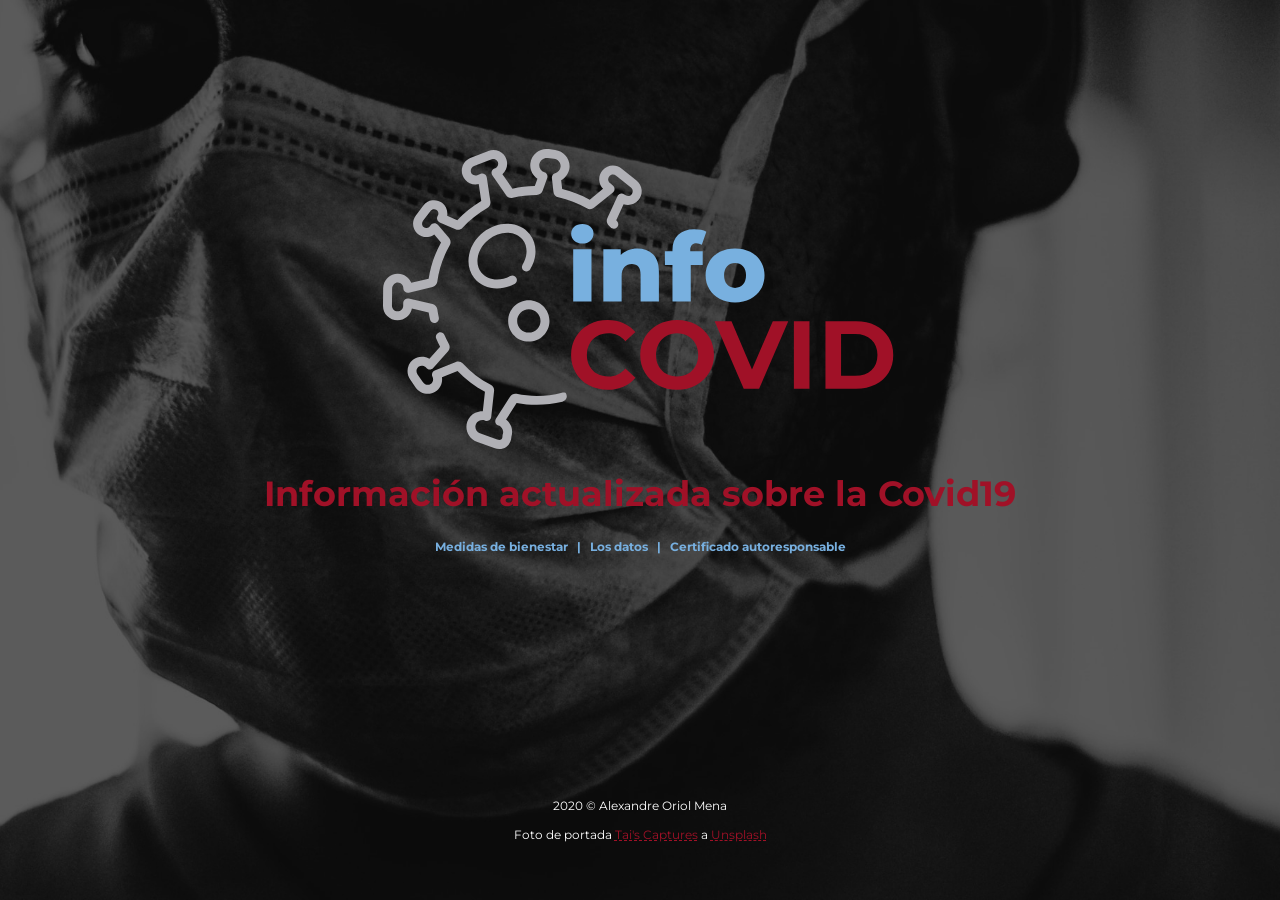
<file: index.html>
<!DOCTYPE html>
<html lang="es">

<head>
    <meta charset="utf-8">
    <title>index | Información actualizada sobre la Covid19</title>
    <link rel="preconnect" href="https://fonts.gstatic.com">
    <link href="https://fonts.googleapis.com/css2?family=Montserrat:ital,wght@0,400;0,700;1,400&display=swap" rel="stylesheet">
    <meta name="author" content="Alexandre Oriol">
    <meta name="description" content= "Página de inicio sobre información de la COVID-19">

    <link rel="stylesheet" href="css/styles.css">
</head>

<body id="Covid_body">

    <div class="table"> 
        <div class="row"> 
            <div class="cell">
                <div id="container">
                    <img id="imagotipo" alt="Infocovid" title="Infocovid" src="/img/infocovid_big.svg">
                    <h1 id="h1_centrado">Información actualizada sobre la Covid19</h1>
                    <div id="centro">
                        <nav>
                            <ul id="nav">
                                <li><a class="link_nav" href="medidas_bienestar.html">Medidas de bienestar</a></li>
                                <li>|</li>
                                <li><a class="link_nav" href="web_salut.html">Los datos</a></li>
                                <li>|</li>
                                <li><a class="link_nav" href="certificado.html">Certificado autoresponsable</a></li>
                            </ul>
                        </nav>
                    </div>
                </div>
            </div>
        </div>
    </div>
    
    <footer>
        <div id="indexfooter">
            <p>2020 © Alexandre Oriol Mena</p>
            <p>Foto de portada <a class="link_index" href="https://unsplash.com/@taiscaptures">Tai's Captures</a> a <a class="link_index" href="https://unsplash.com/photos/Lhb-zwQ-QGI">Unsplash</a></p>
        </div>
    </footer>
</body>

</html>
</file>
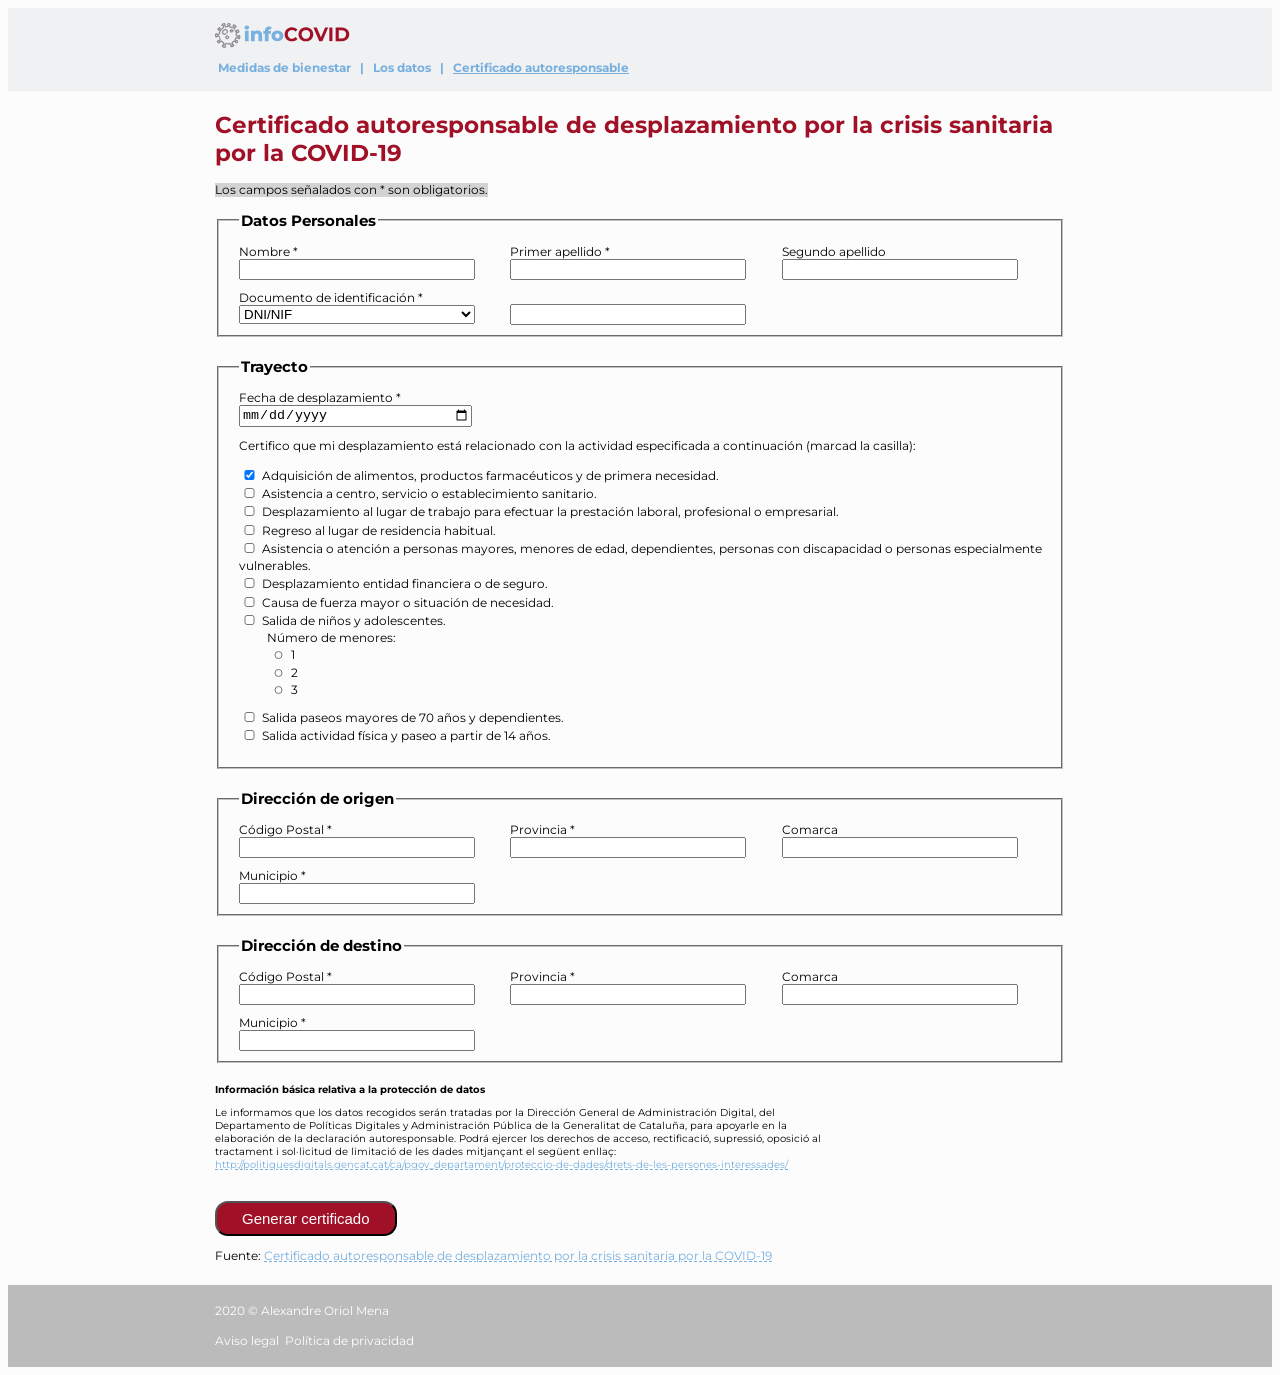
<file: certificado.html>
<!DOCTYPE html>
<html lang="es">

<head>
    <meta charset="utf-8">
    <title>Certificado autoresponsable | Información actualizada sobre la Covid19</title>
    <link rel="preconnect" href="https://fonts.gstatic.com">
    <link href="https://fonts.googleapis.com/css2?family=Montserrat:ital,wght@0,400;0,700;1,400&display=swap" rel="stylesheet">
    <meta name="author" content="Alexandre Oriol">
    <meta name="description" content= "Generar el Certificado autoresponsable de desplazamiento por la crisis sanitaria por la COVID-19">

    <link rel="stylesheet" href="css/styles.css">
</head>

<body>
    <header id="pre-header">
        <div id="main-header">
            <a href="index.html">
                <img id="logo-img" alt="Infocovid" title="Infocovid" src="/img/infocovid.svg">
            </a>
                <div id="izquierda">
                    <nav>
                        <ul id="nav">
                            <li><a class="link_nav" href="medidas_bienestar.html">Medidas de bienestar</a></li>
                            <li>|</li>
                            <li><a class="link_nav" href="web_salut.html">Los datos</a></li>
                            <li>|</li>
                            <li><a class="link_nav_active" href="certificado.html">Certificado autoresponsable</a></li>
                        </ul>
                    </nav>
                </div>
        </div><!-- / #main-header -->
    </header>

    <main id="main-content">

        <h1 class="h1-paginas">Certificado autoresponsable de desplazamiento por la crisis sanitaria por la COVID-19</h1>

        
        <p id="sombreado"><span>Los campos señalados con * son obligatorios.</span></p>
        
        
        <form>
            <fieldset>
                <legend>Datos Personales</legend>
                <div class="en-linea2">
                    <div class="en-columna">
                        <label for="nombre">Nombre *</label>
                        <input type="text" id="nombre" name="nombre_usuario" required minlength="2" maxlength="64" pattern="^[a-zA-Z](?:[ '\-a-zA-Z]*[a-zA-Z])?$">
                    </div>
                    <div class="en-columna">
                        <label for="apellido1">Primer apellido *</label>
                        <input type="text" id="apellido1" name="apellido1_usuario" required minlength="2" maxlength="128" pattern="^[a-zA-Z](?:[ '\-a-zA-Z]*[a-zA-Z])?$">
                    </div>
                    <div class="en-columna">
                        <label for="apellido2">Segundo apellido</label>
                        <input type="text" id="apellido2" name="apellido2_usuario">
                    </div>
                </div>

                <div class="en-linea2">
                    <div class="en-columna">
                        <label for="dni">Documento de identificación *</label>
                        <select id="dni"  name="dni">
                            <option value="DNI/NIF">DNI/NIF</option>
                            <option value="NIE">NIE</option>
                            <option value="PASAPORTE">PASAPORTE</option>
                        </select>
                    </div>
                    
                  
                    <div class="en-columna">
                        <label for="blank">#</label>
                        <input type="text" id="blank"  name="blank" required>
                    </div>
                </div>

            </fieldset>

            <fieldset>
                <legend>Trayecto</legend>
                
                    <div class="en-columna">
                        <label for="dni">Fecha de desplazamiento *</label>
                        <input type="date" id="fecha"  name="fecha_usuario" required>
                    </div>
                    
                    <p>Certifico que mi desplazamiento está relacionado con la actividad especificada a continuación (marcad la casilla):</p>
                    
                    <ul id="lista-check">
                        <li>
                            
                            <input type="checkbox" checked id="alimentos" name="alimentos" value="alimentos">
                            <label for="alimentos">Adquisición de alimentos, productos farmacéuticos y de primera necesidad.</label>
                        
                        </li>
                        
                        <li>
                            <input type="checkbox" id="sanitario" name="sanitario" value="sanitario">
                            <label for="sanitario">Asistencia a centro, servicio o establecimiento sanitario.</label>
                        </li>
                        
                        <li>
                            <input type="checkbox" id="trabajo" name="trabajo" value="trabajo">
                            <label for="trabajo">Desplazamiento al lugar de trabajo para efectuar la prestación laboral, profesional o empresarial.</label>
                        </li>
                        
                        <li>
                            <input type="checkbox" id="residencia" name="residencia" value="residencia">
                            <label for="residencia">Regreso al lugar de residencia habitual.</label>
                        </li>
                        
                        <li>
                            <input type="checkbox" id="dependientes" name="dependientes" value="dependientes">
                            <label for="dependientes">Asistencia o atención a personas mayores, menores de edad, dependientes, personas con discapacidad o personas especialmente vulnerables.</label>
                        </li>
                        
                        <li>
                            <input type="checkbox" id="banco" name="banco" value="banco">
                            <label for="banco">Desplazamiento entidad financiera o de seguro.</label>
                        </li>
                        
                        <li>
                            <input type="checkbox" id="fuerza_mayor" name="fuerza_mayor" value="fuerza_mayor">
                            <label for="fuerza_mayor">Causa de fuerza mayor o situación de necesidad.</label>
                        </li>
                        
                        <li>
                            <input type="checkbox" id="adolescentes" name="adolescentes" value="adolescentes">
                            <label for="adolescentes">Salida de niños y adolescentes.</label>
                        </li>

                        <li>
                            <ul id="lista-radio">
                                <li>Número de menores:</li>
                                <li>
                                    <input type="radio" id="nino1" name="nino" value="nino1">
                                    <label for="nino1">1</label>                                        
                                </li>
                                <li>
                                    <input type="radio" id="nino2" name="nino" value="nino2">
                                    <label for="nino2">2</label>                                        
                                </li>
                                <li>
                                    <input type="radio" id="nino3" name="nino" value="nino3">
                                    <label for="nino3">3</label>                                        
                                </li>
                            </ul>
                        </li>

                        <li>
                            <input type="checkbox" id="paseos" name="paseos" value="paseos">
                            <label for="paseos">Salida paseos mayores de 70 años y dependientes.</label>
                        </li>
                        
                        <li>
                            <input type="checkbox" id="deporte" name="deporte" value="deporte">
                            <label for="deporte">Salida actividad física y paseo a partir de 14 años.</label>
                        </li>

                    </ul>
            
            </fieldset>

            <fieldset>
                <legend>Dirección de origen</legend>
                <div class="en-linea2">
                    <div class="en-columna">
                        <label for="codigo_origen">Código Postal *</label>
                        <input type="text" id="codigo_origen" name="codigo_origen" required>
                    </div>
                    <div class="en-columna">
                        <label for="provincia_origen">Provincia *</label>
                        <input type="text" id="provincia_origen" name="provincia_origen" required>
                    </div>
                    <div class="en-columna">
                        <label for="comarca_origen">Comarca</label>
                        <input type="text" id="comarca_origen" name="comarca_origen">
                    </div>
                </div>

                <div class="en-linea2">
                    <div class="en-columna">
                        <label for="municipio_origen">Municipio *</label>
                        <input type="text" id="municipio_origen" name="municipio_usuario_origen" required>
                    </div>
                
                </div>
  
            </fieldset>

            <fieldset>
                <legend>Dirección de destino</legend>
                <div class="en-linea2">
                    <div class="en-columna">
                        <label for="codigo_destino">Código Postal *</label>
                        <input type="text" id="codigo_destino" name="codigo_destino" required>
                    </div>
                    <div class="en-columna">
                        <label for="provincia_destino">Provincia *</label>
                        <input type="text" id="provincia_destino" name="provincia_destino" required>
                    </div>
                    <div class="en-columna">
                        <label for="comarca_destino">Comarca</label>
                        <input type="text" id="comarca_destino" name="comarca_destino">
                    </div>
                </div>

                <div class="en-linea2">
                    <div class="en-columna">
                        <label for="municipio_destino">Municipio *</label>
                        <input type="text" id="municipio_destino" name="municipio_destino" required>
                    </div>
                
                </div>
  
            </fieldset>

        

        <div id="cortado">
            <p class="bold">Información básica relativa a la protección de datos</p>
            <p>Le informamos que los datos recogidos serán tratadas por la Dirección General de Administración Digital, del Departamento de Políticas Digitales y Administración Pública de la Generalitat de Cataluña, para apoyarle en la elaboración de la declaración autoresponsable. Podrá ejercer los derechos de acceso, rectificació, supressió, oposició al tractament i sol·licitud de limitació de les dades mitjançant el següent enllaç: <a class="link_interno" href="http://politiquesdigitals.gencat.cat/ca/pgov_departament/proteccio-de-dades/drets-de-les-persones-interessades/" target="_blank">http://politiquesdigitals.gencat.cat/ca/pgov_departament/proteccio-de-dades/drets-de-les-persones-interessades/</a></p>
            <!-- Sobre este link no se especifica nada, así que entiendo que se considera como los links que hay en el texto-->
        </div>

        <button class="button1" type="submit">Generar certificado</button>
        </form>

        <p>Fuente: <a class="link_interno" href="https://certificatdes.confinapp.cat/" target="_blank">Certificado autoresponsable de desplazamiento por la crisis sanitaria por la COVID-19</a></p>
        <!-- Sobre este link no se especifica nada, así que entiendo que se considera como los links que hay en el texto-->
    </main>

    <footer id="pre-footer">
        <div id="main-footer">
            <p id="p-footer">2020 © Alexandre Oriol Mena</p>
            <ul id="ul-footer">
                <li><a class="link_footer" href="">Aviso legal</a></li>
                <li><a class="link_footer" href="">Política de privacidad</a></li>
            </ul>

        </div>
    </footer>

</body>

</html>
</file>
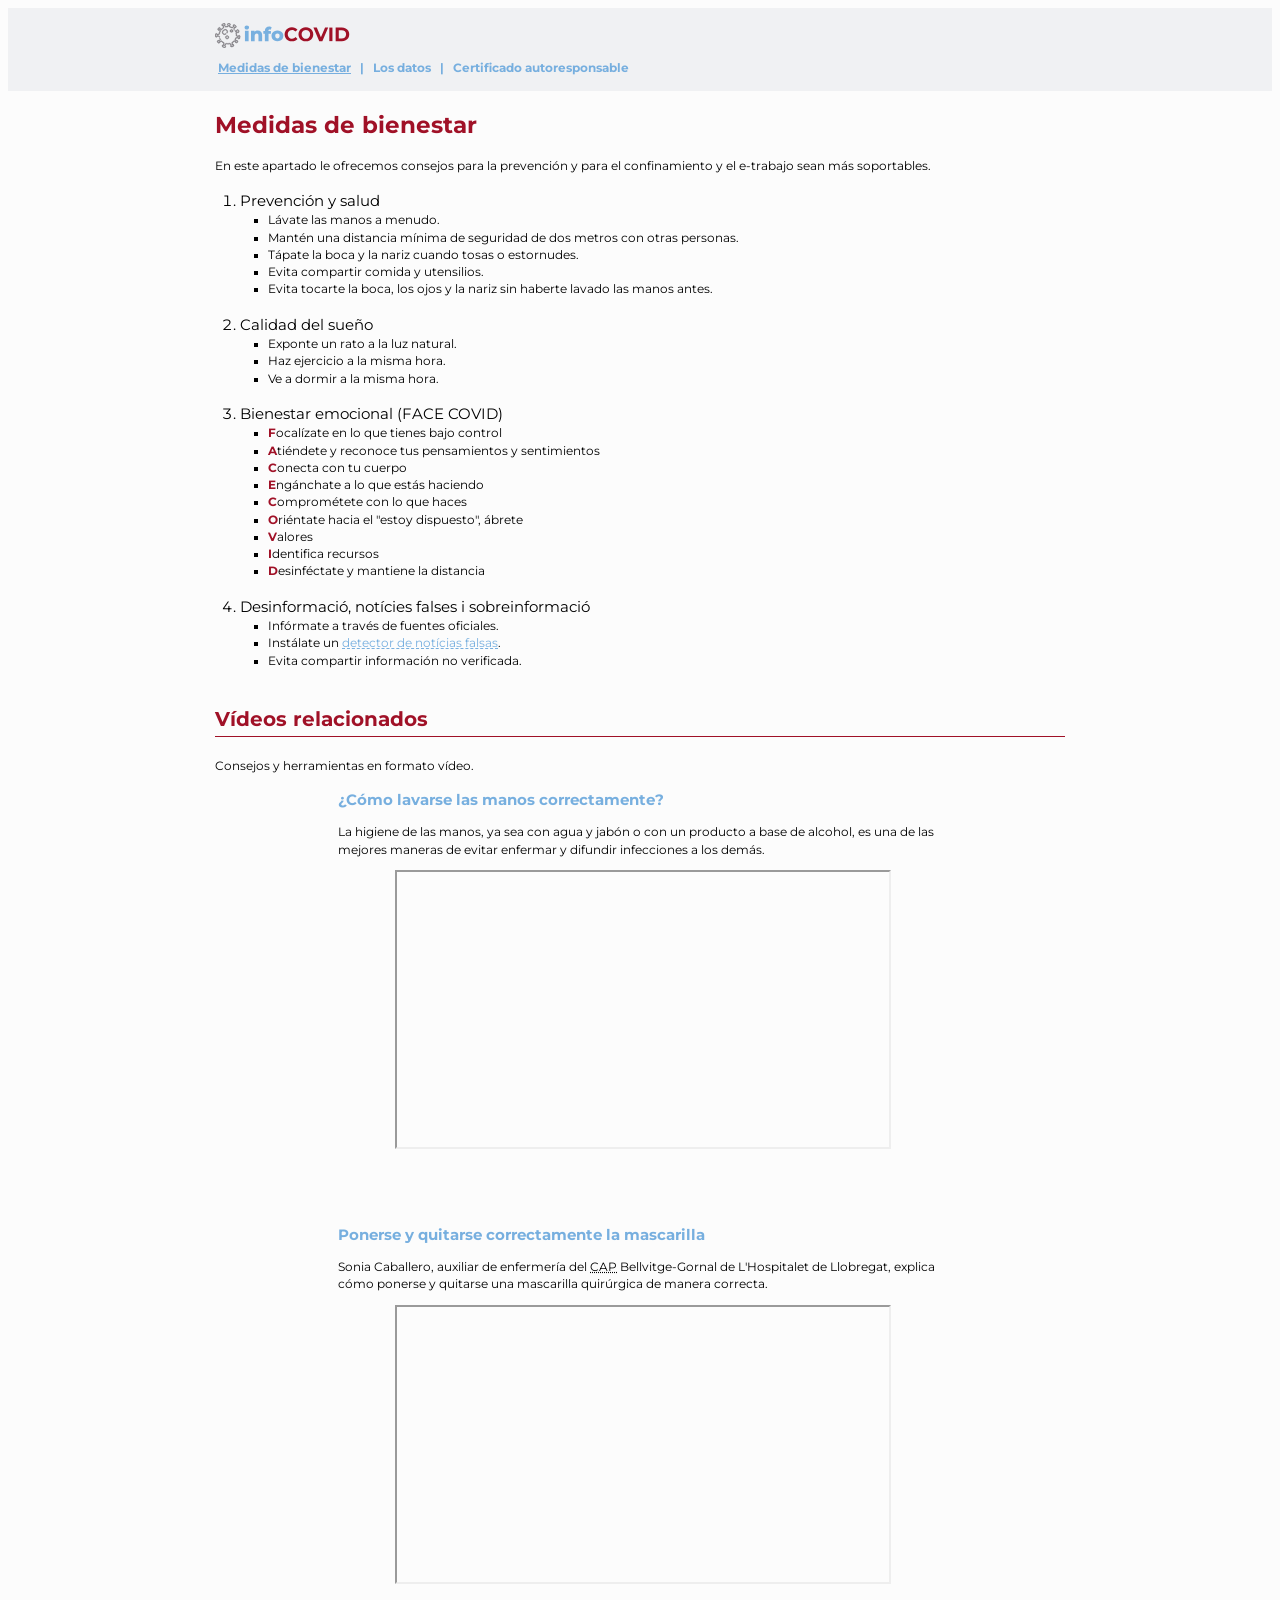
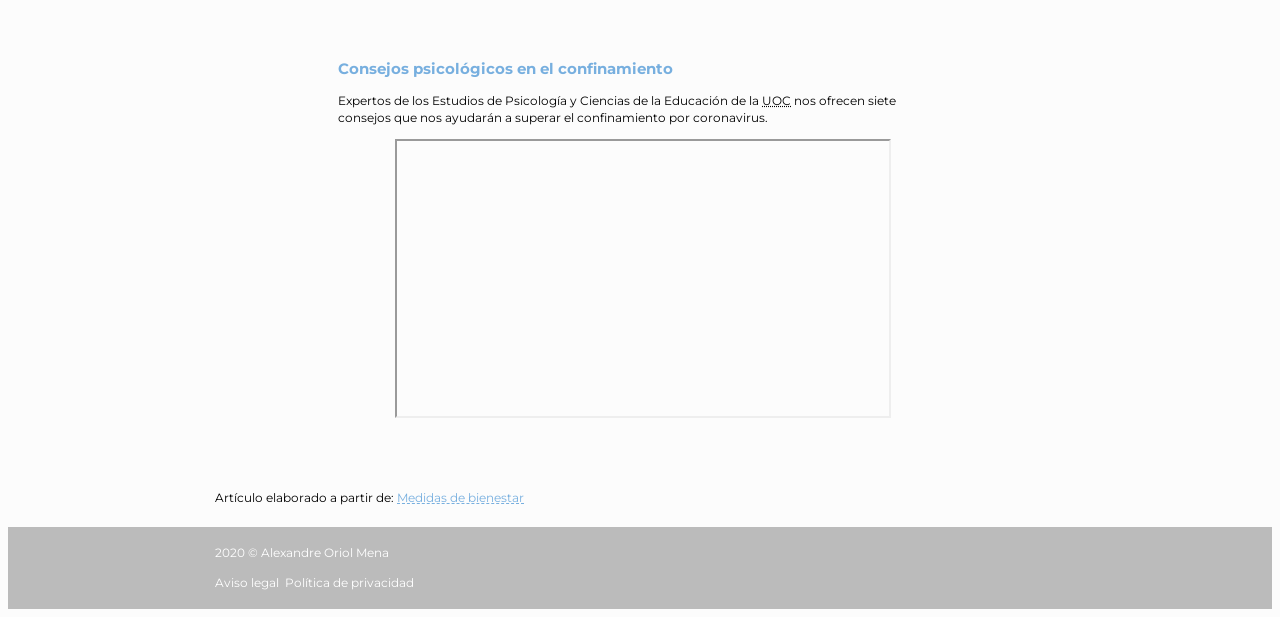
<file: medidas_bienestar.html>
<!DOCTYPE html>
<html lang="es">

<head>
    <meta charset="utf-8">
    <title>Medidas de bienestar | Información actualizada sobre la Covid19</title>
    <link rel="preconnect" href="https://fonts.gstatic.com">
    <link href="https://fonts.googleapis.com/css2?family=Montserrat:ital,wght@0,400;0,700;1,400&display=swap" rel="stylesheet">
    <meta name="author" content="Alexandre Oriol">
    <meta name="description" content= "Se explican consejos para la prevención de la COVID-19, para el confinamiento y el e-trabajo">

    <link rel="stylesheet" href="css/styles.css">
</head>

<body>
    <header id="pre-header">
        <div id="main-header">
            <a href="index.html">
                <img id="logo-img" alt="Infocovid" title="Infocovid" src="/img/infocovid.svg">
            </a>
                <div id="izquierda">
                    <nav>
                        <ul id="nav">
                            <li><a class="link_nav_active" href="medidas_bienestar.html">Medidas de bienestar</a></li>
                            <li>|</li>
                            <li><a class="link_nav" href="web_salut.html">Los datos</a></li>
                            <li>|</li>
                            <li><a class="link_nav" href="certificado.html">Certificado autoresponsable</a></li>
                        </ul>
                    </nav>
                </div>
        </div><!-- / #main-header -->
    </header>

    <main id="main-content">
        <article>
            <h1 class="h1-paginas">Medidas de bienestar</h1>

            <p>En este apartado le ofrecemos consejos para la prevención y para el confinamiento y el e-trabajo sean más soportables.</p>

            <ol>
                <li>
                    <p class="p-li">Prevención y salud</p>
                
                    <ul class="ul-medidas">
                        <li>Lávate las manos a menudo.</li>
                        <li>Mantén una distancia mínima de seguridad de dos metros con otras personas.</li>
                        <li>Tápate la boca y la nariz cuando tosas o estornudes.</li>
                        <li>Evita compartir comida y utensilios.</li>
                        <li>Evita tocarte la boca, los ojos y la nariz sin haberte lavado las manos antes.</li>
                    </ul>
                </li>
                <li>
                    <p class="p-li">Calidad del sueño</p>
                
                    <ul class="ul-medidas">
                        <li>Exponte un rato a la luz natural.</li>
                        <li>Haz ejercicio a la misma hora.</li>
                        <li>Ve a dormir a la misma hora.</li>
                    </ul>
                </li>
                <li>
                    <p class="p-li">Bienestar emocional (FACE COVID)</p>
                
                    <ul class="ul-medidas">
                        <li><span class="inicial-roja">F</span>ocalízate en lo que tienes bajo control</li>
                        <li><span class="inicial-roja">A</span>tiéndete y reconoce tus pensamientos y sentimientos</li>
                        <li><span class="inicial-roja">C</span>onecta con tu cuerpo</li>
                        <li><span class="inicial-roja">E</span>ngánchate a lo que estás haciendo</li>
                        <li><span class="inicial-roja">C</span>omprométete con lo que haces</li>
                        <li><span class="inicial-roja">O</span>riéntate hacia el "estoy dispuesto", ábrete</li>
                        <li><span class="inicial-roja">V</span>alores</li>
                        <li><span class="inicial-roja">I</span>dentifica recursos</li>
                        <li><span class="inicial-roja">D</span>esinféctate y mantiene la distancia</li>
                    </ul>
                </li>
                <li><p class="p-li">Desinformació, notícies falses i sobreinformació</p>
                
                    <ul class="ul-medidas">
                        <li>Infórmate a través de fuentes oficiales.</li>
                        <li>Instálate un <a class="link_interno" href="http://biblioteca.uoc.edu/ca/recursos/eines-de-verificacio-de-fets" target="_blank">detector de notícias falsas</a>.</li>
                        <li>Evita compartir información no verificada.</li>
                    </ul>
                </li>
            </ol>
        </article>
        <article>
            <h2 class="h2-paginas">Vídeos relacionados</h2>

            <hr class="hr-rojo">

            <div id="p-margen">
                <p>Consejos y herramientas en formato vídeo.</p>
            </div>

            <section id="videos">

                <h3 class="h3-paginas">¿Cómo lavarse las manos correctamente?</h3>

                <p>La higiene de las manos, ya sea con agua y jabón o con un producto a base de alcohol, es una de las mejores maneras de evitar enfermar y difundir infecciones a los demás.</p>

                <div class="videoWrapper">
                    <!-- Copiado de YouTube -->
                    <iframe width="1038" height="584" src="https://www.youtube.com/embed/3PmVJQUCm4E" allow="accelerometer; autoplay; clipboard-write; encrypted-media; gyroscope; picture-in-picture" allowfullscreen></iframe>
                </div>
                
                <h3 class="h3-paginas">Ponerse y quitarse correctamente la mascarilla</h3>

                <p>Sonia Caballero, auxiliar de enfermería del <abbr title="Centro de atención primaria">CAP</abbr> Bellvitge-Gornal de L'Hospitalet de Llobregat, explica cómo ponerse y quitarse una mascarilla quirúrgica de manera correcta.</p>

                <div class="videoWrapper">
                    <!-- Copiado de YouTube -->
                    <iframe width="1131" height="636" src="https://www.youtube.com/embed/EKGO6SRjJWU" allow="accelerometer; autoplay; clipboard-write; encrypted-media; gyroscope; picture-in-picture" allowfullscreen></iframe>
                </div>
                
                <h3 class="h3-paginas">Consejos psicológicos en el confinamiento</h3>

                <p>Expertos de los Estudios de Psicología y Ciencias de la Educación de la <abbr title="Universitat oberta de Catalunya">UOC</abbr> nos ofrecen siete consejos que nos ayudarán a superar el confinamiento por coronavirus.</p>
            
                <div class="videoWrapper">
                    <!-- Copiado de YouTube -->
                    <iframe width="1131" height="636" src="https://www.youtube.com/embed/gTk43yXWins" allow="accelerometer; autoplay; clipboard-write; encrypted-media; gyroscope; picture-in-picture" allowfullscreen></iframe>
                </div>
                
            
            </section>  
            <p>Artículo elaborado a partir de: <a class="link_interno" href="https://www.uoc.edu/portal/es/coronavirus/mesures-autoproteccio/index.html" target="_blank">Medidas de bienestar</a></p>
            <!-- Sobre este link no se especifica nada, así que entiendo que se considera como los links que hay en el texto-->

        </article>
    </main>

    <footer id="pre-footer">
        <div id="main-footer">
            <p id="p-footer">2020 © Alexandre Oriol Mena</p>
            <ul id="ul-footer">
                <li><a class="link_footer" href="">Aviso legal</a></li>
                <li><a class="link_footer" href="">Política de privacidad</a></li>
            </ul>

        </div>
    </footer>

</body>

</html>
</file>
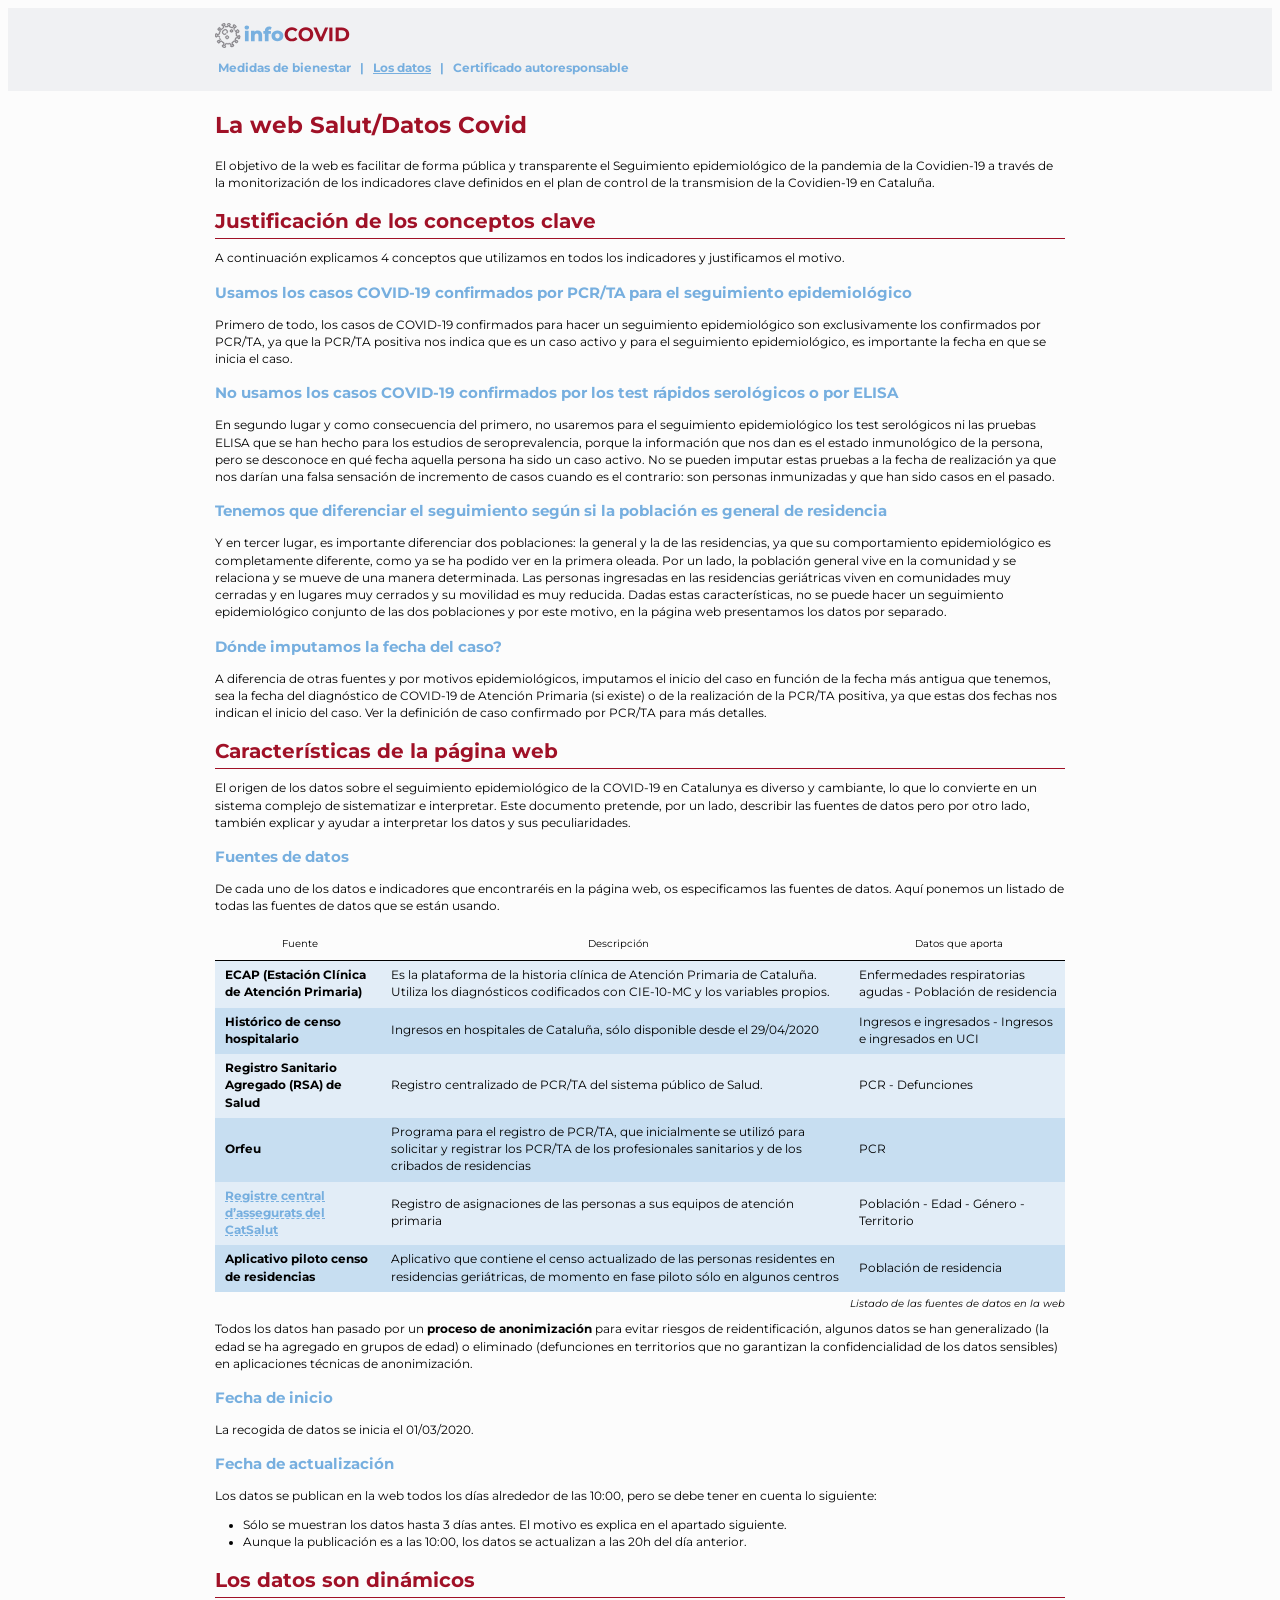
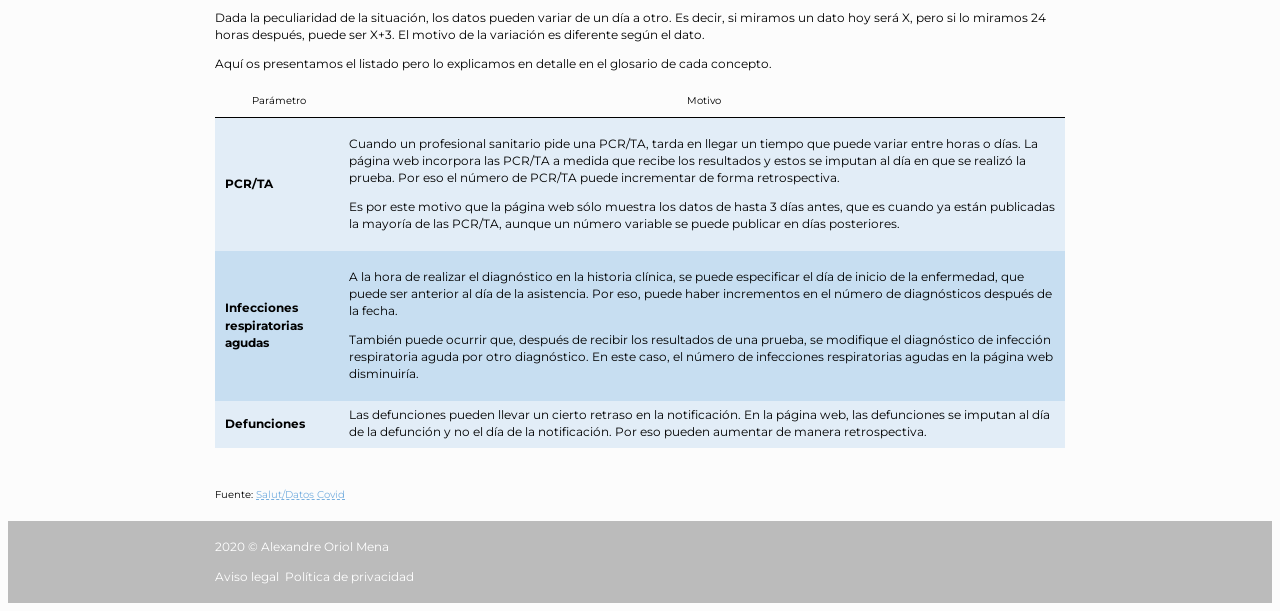
<file: web_salut.html>
<!DOCTYPE html>
<html lang="es">

<head>
    <meta charset="utf-8">
    <title>Los datos | Información actualizada sobre la Covid19</title>
    <link rel="preconnect" href="https://fonts.gstatic.com">
    <link href="https://fonts.googleapis.com/css2?family=Montserrat:ital,wght@0,400;0,700;1,400&display=swap" rel="stylesheet">
    <meta name="author" content="Alexandre Oriol">
    <meta name="author" content="Se explica como se realiza el Seguimiento epidemiológico de la pandemia de la Covidien-19 en Cataluña">

    <link rel="stylesheet" href="css/styles.css">
</head>

<body>
    <header id="pre-header">
        <div id="main-header">
            <a href="index.html">
                <img id="logo-img" alt="Infocovid" title="Infocovid" src="../img/infocovid.svg">
            </a>
                <div id="izquierda">
                    <nav>
                        <ul id="nav">
                            <li><a class="link_nav" href="medidas_bienestar.html">Medidas de bienestar</a></li>
                            <li>|</li>
                            <li><a class="link_nav_active" href="web_salut.html">Los datos</a></li>
                            <li>|</li>
                            <li><a class="link_nav" href="certificado.html">Certificado autoresponsable</a></li>
                        </ul>
                    </nav>
                </div>
        </div><!-- / #main-header -->
    </header>

    <main id="main-content">
        <article>
            <h1 class="h1-paginas">La web Salut/Datos Covid</h1>
            
            <p>El objetivo de la web es facilitar de forma pública y transparente el Seguimiento epidemiológico de la pandemia de la Covidien-19 a través de la monitorización de los indicadores clave definidos en el plan de control de la transmision de la Covidien-19 en Cataluña.</p>
            
            <h2 class="h2-paginas">Justificación de los conceptos clave</h2>

            <hr class="hr-rojo">
            
            <p>A continuación explicamos 4 conceptos que utilizamos en todos los indicadores y justificamos el motivo.</p>

            <h3 class="h3-paginas">Usamos los casos COVID-19 confirmados por PCR/TA para el seguimiento epidemiológico</h3>

            <p>Primero de todo, los casos de COVID-19 confirmados para hacer un seguimiento epidemiológico son exclusivamente los confirmados por PCR/TA, ya que la PCR/TA positiva nos indica que es un caso activo y para el seguimiento epidemiológico, es importante la fecha en que se inicia el caso.</p>

            <h3 class="h3-paginas">No usamos los casos COVID-19 confirmados por los test rápidos serológicos o por ELISA</h3>

            <p>En segundo lugar y como consecuencia del primero, no usaremos para el seguimiento epidemiológico los test serológicos ni las pruebas ELISA que se han hecho para los estudios de seroprevalencia, porque la información que nos dan es el estado inmunológico de la persona, pero se desconoce en qué fecha aquella persona ha sido un caso activo. No se pueden imputar estas pruebas a la fecha de realización ya que nos darían una falsa sensación de incremento de casos cuando es el contrario: son personas inmunizadas y que han sido casos en el pasado.</p>

            <h3 class="h3-paginas">Tenemos que diferenciar el seguimiento según si la población es general de residencia</h3>

            <p>Y en tercer lugar, es importante diferenciar dos poblaciones: la general y la de las residencias, ya que su comportamiento epidemiológico es completamente diferente, como ya se ha podido ver en la primera oleada. Por un lado, la población general vive en la comunidad y se relaciona y se mueve de una manera determinada. Las personas ingresadas en las residencias geriátricas viven en comunidades muy cerradas y en lugares muy cerrados y su movilidad es muy reducida. Dadas estas características, no se puede hacer un seguimiento epidemiológico conjunto de las dos poblaciones y por este motivo, en la página web presentamos los datos por separado.</p>

            <h3 class="h3-paginas">Dónde imputamos la fecha del caso?</h3>

            <p>A diferencia de otras fuentes y por motivos epidemiológicos, imputamos el inicio del caso en función de la fecha más antigua que tenemos, sea la fecha del diagnóstico de COVID-19 de Atención Primaria (si existe) o de la realización de la PCR/TA positiva, ya que estas dos fechas nos indican el inicio del caso. Ver la definición de caso confirmado por PCR/TA para más detalles.</p>

            <h2 class="h2-paginas">Características de la página web</h2>

            <hr class="hr-rojo">

            <p>El origen de los datos sobre el seguimiento epidemiológico de la COVID-19 en Catalunya es  diverso y cambiante, lo que lo convierte en un sistema complejo de sistematizar e interpretar. Este documento pretende, por un lado, describir las fuentes de datos pero por otro lado, también explicar y ayudar a interpretar los datos y sus peculiaridades.</p>

            <h3 class="h3-paginas">Fuentes de datos</h3>

            <p>De cada uno de los datos e indicadores que encontraréis en la página web, os especificamos las fuentes de datos. Aquí ponemos un listado de todas las fuentes de datos que se están usando.</p>

            <table>
                <caption id="caption-derecha">Listado de las fuentes de datos en la web</caption>
                <tr>
                  <th scope="col">Fuente</th>
                  <th scope="col">Descripción</th>
                  <th scope="col">Datos que aporta</th>
                </tr>
                <tr class="azul-claro">
                    <td class="negrita">ECAP (Estación Clínica de Atención Primaria)</td>
                    <td>Es la plataforma de la historia clínica de Atención Primaria de Cataluña. Utiliza los diagnósticos codificados con CIE-10-MC y los variables propios.</td>
                    <td>Enfermedades respiratorias agudas - Población de residencia</td>
                </tr>
                <tr class="azul-oscuro">
                    <td class="negrita">Histórico de censo hospitalario</td>
                    <td>Ingresos en hospitales de Cataluña, sólo disponible desde el 29/04/2020</td>
                    <td>Ingresos e ingresados - Ingresos e ingresados en UCI</td>
                </tr>
                <tr class="azul-claro">
                    <td class="negrita">Registro Sanitario Agregado (RSA) de Salud</td>
                    <td>Registro centralizado de PCR/TA del sistema público de Salud.</td>
                    <td>PCR - Defunciones</td>
                </tr>
                <tr class="azul-oscuro">
                    <td class="negrita">Orfeu</td>
                    <td>Programa para el registro de PCR/TA, que inicialmente se utilizó para solicitar y registrar los PCR/TA de los profesionales sanitarios y de los cribados de residencias</td>
                    <td>PCR</td>
                </tr>
                <tr class="azul-claro">
                    <td class="negrita"><a class="link_interno" href="https://catsalut.gencat.cat/ca/proveidors-professionals/registres-catalegs/registres/central-poblacio/" target="_blank">Registre central d’assegurats del CatSalut</a></td>
                    <td>Registro de asignaciones de las personas a sus equipos de atención primaria</td>
                    <td>Población - Edad - Género - Territorio</td>
                </tr>
                <tr class="azul-oscuro">
                    <td class="negrita">Aplicativo piloto censo de residencias</td>
                    <td>Aplicativo que contiene el censo actualizado de las personas residentes en residencias geriátricas, de momento en fase piloto sólo en algunos centros</td>
                    <td>Población de residencia</td>
                </tr>
            </table>


            <p>Todos los datos han pasado por un <span class="bold">proceso de anonimización</span> para evitar riesgos de reidentificación, algunos datos se han generalizado (la edad se ha agregado en grupos de edad) o eliminado (defunciones en territorios que no garantizan la confidencialidad de los datos sensibles) en aplicaciones técnicas de anonimización.</p>

            <h3 class="h3-paginas">Fecha de inicio</h3>

            <p>La recogida de datos se inicia el 01/03/2020. </p>

            <h3 class="h3-paginas">Fecha de actualización</h3>

            <p>Los datos se publican en la web todos los días alrededor de las 10:00, pero se debe tener en cuenta lo siguiente:</p>

            <ul id="lista-salut">
                <li>Sólo se muestran los datos hasta 3 días antes. El motivo es explica en el apartado siguiente.</li>
                <li>Aunque la publicación es a las 10:00, los datos se actualizan a las 20h del día anterior.</li>
            </ul>

            <h2 class="h2-paginas">Los datos son dinámicos</h2>

            <hr class="hr-rojo">

            <p>Dada la peculiaridad de la situación, los datos pueden variar de un día a otro. Es decir, si miramos un dato hoy será X, pero si lo miramos 24 horas después, puede ser X+3. El motivo de la variación es diferente según el dato. </p>

            <p>Aquí os presentamos el listado pero lo explicamos en detalle en el glosario de cada concepto.</p>

            <table id="table2">
                <caption id="caption-izquierda">Fuente: <a class="link_interno" href="https://dadescovid.cat/documentacio?lang=cas" target="_blank">Salut/Datos Covid</a></caption>
                <tr>
                  <th class="th2" scope="col">Parámetro</th>
                  <th class="th2" scope="col">Motivo</th>
                </tr>
                <tr class="azul-claro">
                    <td class="negrita">PCR/TA</td>
                    <td>
                        <p>Cuando un profesional sanitario pide una PCR/TA, tarda en llegar un tiempo que puede variar entre horas o días. La página web incorpora las PCR/TA a medida que recibe los resultados y estos se imputan al día en que se realizó la prueba. Por eso el número de PCR/TA puede incrementar de forma retrospectiva.</p>
                        <p>Es por este motivo que la página web sólo muestra los datos de hasta 3 días antes, que es cuando ya están publicadas la mayoría de las PCR/TA, aunque un número variable se puede publicar en días posteriores.</p>
                    </td>
                </tr>
                <tr class="azul-oscuro">
                    <td class="negrita">Infecciones respiratorias agudas</td>
                    <td>
                        <p>A la hora de realizar el diagnóstico en la historia clínica, se puede especificar el día de inicio de la enfermedad, que puede ser anterior al día de la asistencia. Por eso, puede haber incrementos en el número de diagnósticos después de la fecha.</p>
                        <p>También puede ocurrir que, después de recibir los resultados de una prueba, se modifique el diagnóstico de infección respiratoria aguda por otro diagnóstico. En este caso, el número de infecciones respiratorias agudas en la página web disminuiría.</p>
                    </td>
                </tr>
                <tr class="azul-claro">
                    <td class="negrita">Defunciones</td>
                    <td>Las defunciones pueden llevar un cierto retraso en la notificación. En la página web, las defunciones se imputan al día de la defunción y no el día de la notificación. Por eso pueden aumentar de manera retrospectiva.</td>
                </tr>
            </table>


            

    
        </article>
    </main>

    <footer id="pre-footer">
        <div id="main-footer">
            <p id="p-footer">2020 © Alexandre Oriol Mena</p>
            <ul id="ul-footer">
                <li><a class="link_footer" href="">Aviso legal</a></li>
                <li><a class="link_footer" href="">Política de privacidad</a></li>
            </ul>

        </div>
    </footer>

</body>

</html>
</file>
<file: css/styles.css>
#Covid_body {
    font-family: 'Montserrat', sans-serif;
    background: url("../img/home.jpg") no-repeat center fixed;     
    background-size: cover;
}

html {
    font-size: 10px;
}

h1 {
    font-size: 3.5rem;
}

p {
    font-size: 1.2rem;
    line-height: 1.5;
}

body {
    font-family: 'Montserrat', sans-serif;
    background: rgb(252,252,252);
}

/*
 * Index footer
 */

#indexfooter {
    margin-top: 90px;
    text-align: center;
    font-size: 1.75rem;
    color: white;
    line-height: 0.5;
}

.link_index:link {
    color:#A01127;
    text-decoration: underline;
    text-decoration-style: dashed;
}

/*
 * Cabecera
 */

#pre-header {
	background: #F0F1F3;
	height: 83px;
}	

#main-header, #main-footer {
	width: 100%;
	max-width: 850px;
    margin: auto;
}

#logo-img {
    height: 25px;
    display: block;
    margin-left: 0px;
    margin-bottom: 10px;
    padding-top: 15px;
}

#centro{
    text-align: center;
    color: #77AFDF;
    font-size: 1.8rem;
    font-weight: 700;
}

#izquierda{
    text-align: left;
    font-size: 1.13rem;
    font-weight: 700;
}

#nav {
    padding-left: 0px;
}

#nav li {
    color: #77AFDF;
    display: inline;
	padding: 0 3px 0 3px;
}

#main-content {
    width: 100%;
    max-width: 850px;
    margin: 20px auto;
}

.link_nav:link {
    color: #77AFDF;
    text-decoration: none;
}

.link_nav:visited {
    color: #77AFDF;
}

.link_nav:hover {
    color: #A01127;
    text-decoration: underline;
}


.link_nav_active:link {
    color: #77AFDF;
    text-decoration: underline;
}

.link_nav_active:visited {
    color: #77AFDF;
}

.link_nav_active:hover {
    color: #A01127;
    text-decoration: underline;
}

.link_interno:link {
    color: #77AFDF;
    text-decoration: underline;
    text-decoration-style: dashed;
}

.link_interno:hover {
    color: #A01127;
    text-decoration: none;
}

.table{ 
	display:table; 
	width:100%; 
	height:700px; 
} 
.row{ 
	display:table-row; 
	width:100%; 
	height:100%; 
} 
.cell{ 
	display:table-cell; 
	width:100%; 
	height:100%; 
	vertical-align:middle; 
} 
.container{ 
	display:block; 
	position:relative; 
	width:100%; 
	height:50%; 
} 

#imagotipo{
    height: 300px;
    display: block;
    margin-left: auto;
    margin-right: auto;
    margin-bottom: 10px;
}

#h1_centrado {
    text-align: center;
    color: #A01127;
}

.h1-paginas {
    font-size: 2.25rem;
    color: #A01127;
    font-weight: 700;
}

.h2-paginas {
    font-size: 2rem;
    color: #A01127;
    font-weight: 700;
    margin-bottom: auto;
}

.hr-rojo {
    height: 1px;
    background-color: #A01127;
    border: none;
}

.h3-paginas {
    font-size: 1.5rem;
    color: #77AFDF;
    font-weight: 700;
}

#p-margen{
    padding-top: 5px;
}

p {
    font-size: 1.15rem;
}

.inicial-roja {
    color: #A01127;
    font-weight: 700;
}

ol {
    font-size: 1.5rem;
    padding-left: 25px;
    padding-bottom: 10px;
}

ul {
    list-style-type: square;
    font-size: 1.15rem;
    padding-left: 28px;
}

.p-li {
    font-size: 1.5rem;
    margin-bottom: 0px;
}

ul li {
    line-height: 1.5;
}

ul li:last-child {
    margin-bottom: 10px;
}

#lista-salut {
    list-style-type: disc;
    font-size: 1.15rem;
    padding-left: 28px;
}

#lista-salut li {
    line-height: 1.5;
}

#lista-salut li:last-child {
    margin-bottom: 10px;
}

#videos {
    width: 71%;
    margin: auto;
}

.videoWrapper {
    position: relative;
    padding-bottom: 56.25%; /* 16:9 */
    height: 0;
    margin-left: 57px;
}

.videoWrapper iframe {
    position: absolute;
    top: 0;
    left: 0;
    width: 90%;
    height: 81%;
  }

#pre-footer {
    background-color: #BBB;
    color: white;
    text-align: left;
    padding: 5px;
}

#ul-footer, #p-footer {
padding-left: 0px;
font-size: 1.2rem;
}

#ul-footer li {
    display: inline;
	padding: 0 3px 0 0;
}

.link_footer:link {
    color: white;
    text-decoration: none;
}

.link_footer:visited {
    color: white;
    text-decoration: none;
}

.link_footer:hover {
    color: #A01127;
    text-decoration: underline;
}

table {
    table-layout: fixed;
    width: 100%;
    border-collapse: collapse;
}

th:nth-child(1) {
    width: 20%;
}
  
th:nth-child(2) {
    width: 55%;
}
  
th:nth-child(3) {
    width: 25%;
}


td {
    font-size: 1.15rem;
    padding: 6px 6px 6px 6px;
    line-height: 1.5;
}

th {
    font-weight: 400;
    padding: 10px 0 10px 0;
    border-bottom: 1px solid black;
}

#table2 {
    table-layout: fixed;
    width: 100%;
    border-collapse: collapse;
}

.th2:nth-child(1) {
    width: 15%;
}
  
.th2:nth-child(2) {
    width: 85%;
}

.negrita {
    font-weight: 700;
    padding-left: 10px;
}

.bold {
    font-weight: 700;
}

caption {
    caption-side: bottom;
}

#caption-derecha {
    text-align: right;
    font-style: italic;
    padding-top: 5px;
}

#caption-izquierda {
    text-align: left;
    padding-top: 40px;
}

.azul-claro {
    background-color: rgba(119, 175, 223,0.2);
}

.azul-oscuro {
    background-color: rgba(119, 175, 223,0.4);
}

/* Formulario */

#sombreado span{
    background-color: lightgrey;
}

form {
    font-size: 1.2rem;
}

legend {
    font-size: 1.5rem;
    font-weight: 700;
}

fieldset {
    padding-left: 20px;
    padding-bottom: 10px;
    margin-bottom: 20px;
}

#en-linea, #en-linea2 {
    display: inline-block;
    width: 100%;
    }

.en-columna {
    display:inline-block;
    width: 33%;
    padding-top: 10px;
}

#dni {
    width: 88%;
}


.en-columna label, .en-columna input, .en-columna select {
    display: block;
    width: 85%;
}

label[for="blank"]
{
    display:none;
}

#lista-check {
    padding-left: 0px;
    list-style-type: none;
}

#lista-radio {
    list-style-type: none;
}

input[type=radio] {
    border: 0px;
    height: 8px;
}

input[type=checkbox] {
    border: 0px;
    height: 10px;
}

#cortado {
    margin-left: 0px;
	margin-right: auto;
    width: 74%;
    padding-bottom: 20px;
}

 #cortado p {
    font-size: 1rem;
    line-height: normal;
}

.button1 {
    background-color:#A01127;
	border-radius:13px;
	display:inline-block;
	cursor:pointer;
	color:#ffffff;
	font-size:1.5rem;
	padding:7px 25px;
	text-decoration:none;
}
</file>
